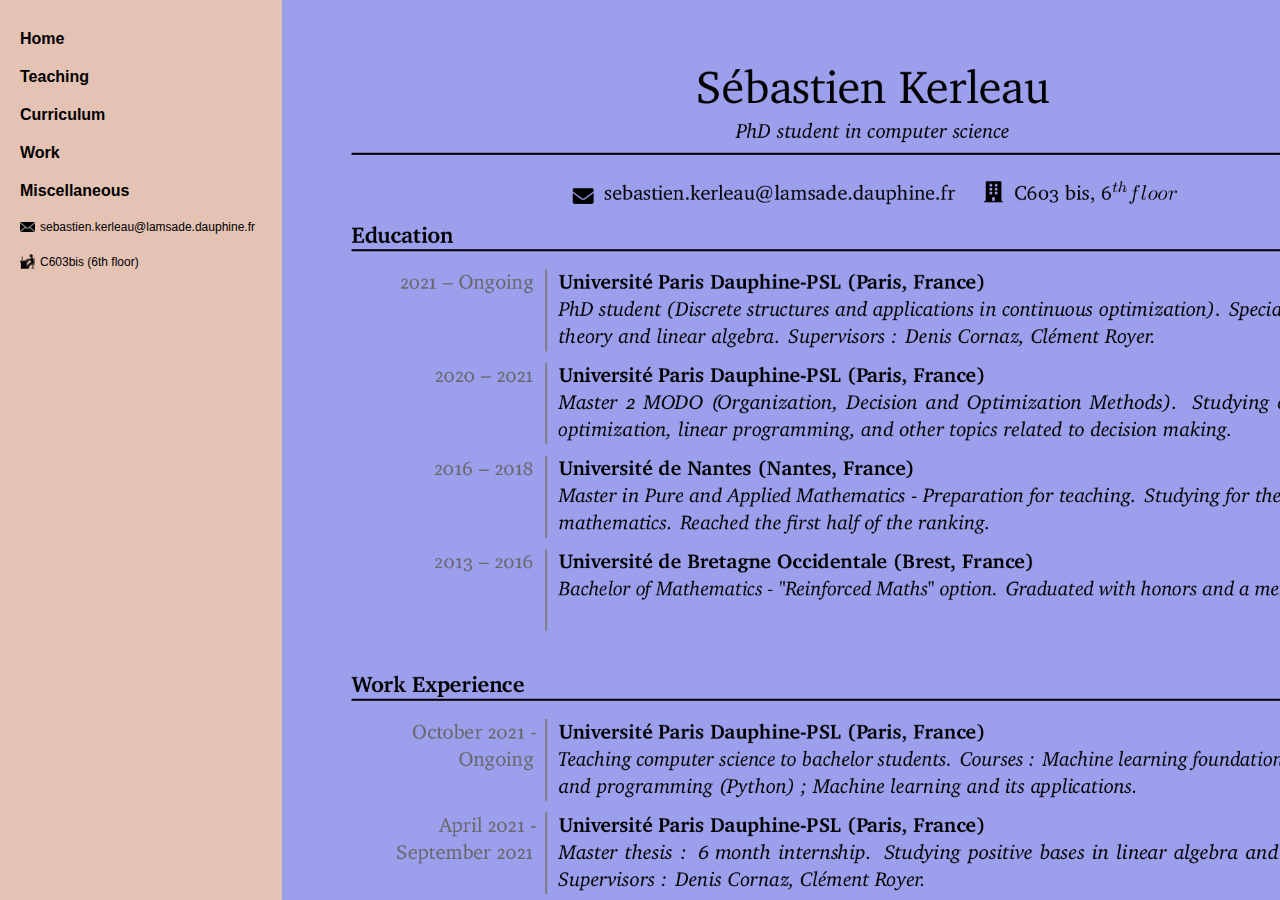
<file: curriculum.html>
<!DOCTYPE html>
<html>
<head>
    <meta charset="utf-8">
    <meta name="viewport" content="width=device-width, initial-scale=1">
    <meta name="description" content="Sébastien Kerleau's webpage">
    <title>Curriculum</title>
    <link rel="stylesheet" href="cv.css">
    <link rel="icon" href="logo.png" />
</head>
<body style="padding: 1px;">
    <div class="sidebar">
        <a href="index.html" style="font-weight: bold; white-space: nowrap; overflow: hidden; text-overflow: ellipsis;">Home</a>
        
        <a href="teaching.html" style="font-weight: bold; white-space: nowrap; overflow: hidden; text-overflow: ellipsis;">Teaching</a>
        <a href="curriculum.html" style="font-weight: bold; white-space: nowrap; overflow: hidden; text-overflow: ellipsis;">Curriculum</a>
        <a href="work.html" style="font-weight: bold; white-space: nowrap; overflow: hidden; text-overflow: ellipsis;">Work</a>
        <a href="#miscellaneous" style="font-weight: bold; white-space: nowrap; overflow: hidden; text-overflow: ellipsis;">Miscellaneous</a>
        <a href="mailto:sebastien.kerleau@lamsade.dauphine.fr" style="display: flex; align-items: center;">
          <img src="envelope.png" alt="envelope logo" style="width: 15px; height: auto; margin-right: 5px;">
          <span class="small" style="font-size: 12px; white-space: nowrap; overflow: hidden; text-overflow: ellipsis;">sebastien.kerleau@lamsade.dauphine.fr</span>
      </a>
          
        <a href="https://www.campusmap.fr/map/dauphine-paris?place=c603-bis" style="display: flex; align-items: center;">
          <img src="desk.png" alt="desk logo" style="width: 15px; height: auto; margin-right: 5px;">
          <span class="small" style="font-size: 12px; white-space: nowrap; overflow: hidden; text-overflow: ellipsis;">C603bis (6th floor)</span>
      </a>
    
      </div>
    <div class="content">
        <img src="cv.png" alt="Curriculum" class="full-screen-image">
    </div>
</body>
</html>
</file>
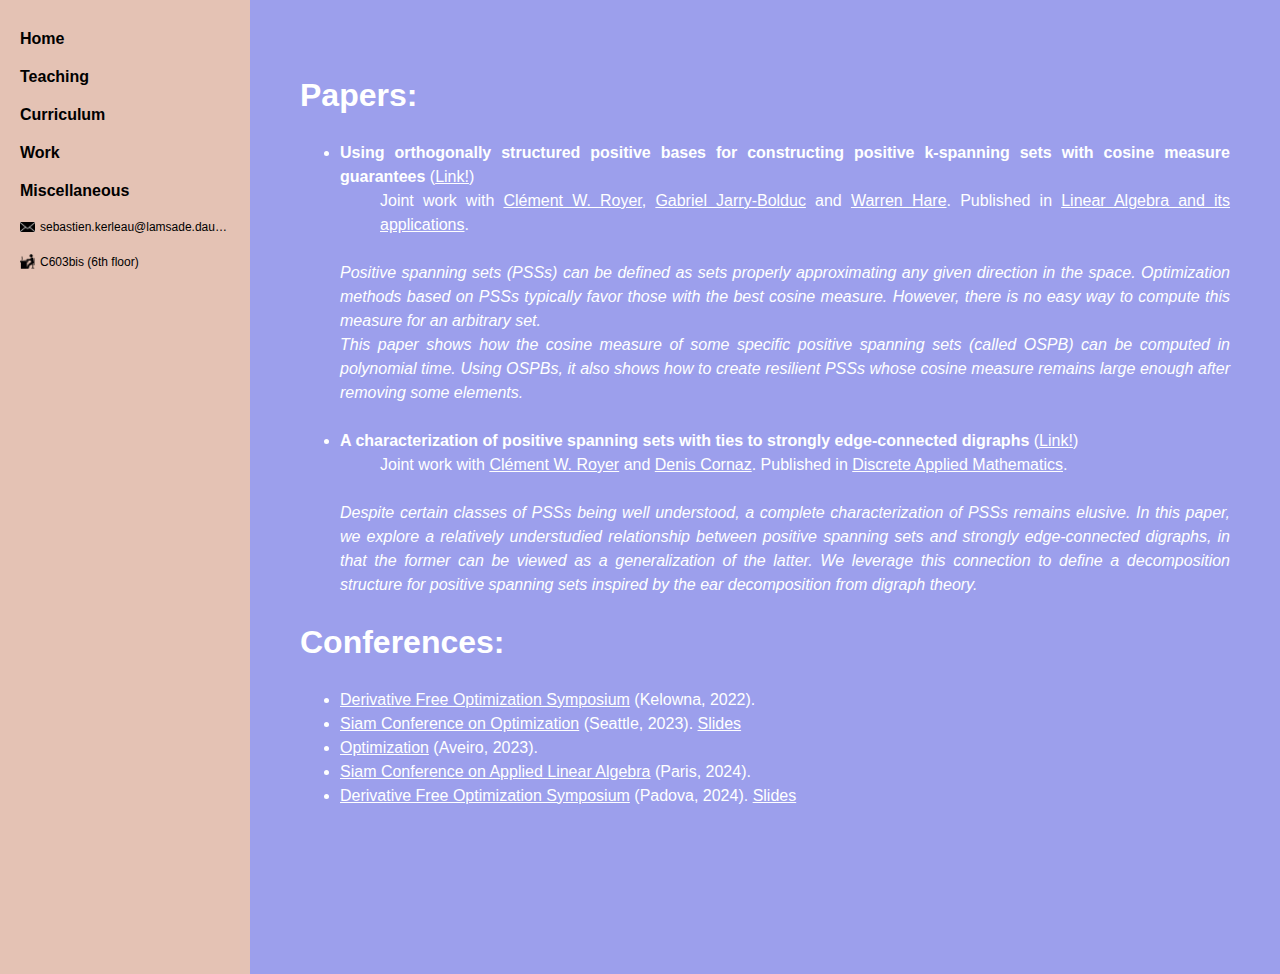
<file: work.html>
<!DOCTYPE html>
<html>
    <head>
        <title>
            Papers & Conf
        </title>
        <meta charset="UTF-8"> <!-- Pour garantir que les cédilles, accents, etc... sont correctement affichés -->
        <meta name="description" content="Sébastien Kerleau's papers and conferences."> <!--Pour ajouter une description de la page dans les résultats Google-->
        <link rel="stylesheet" href="pageperso.css">
        <link rel="icon" href="logo.png" />
    </head>
    <body>
        <div class="sidebar">
            <a href="index.html" style="font-weight: bold; white-space: nowrap; overflow: hidden; text-overflow: ellipsis;">Home</a>
            
            <a href="teaching.html" style="font-weight: bold; white-space: nowrap; overflow: hidden; text-overflow: ellipsis;">Teaching</a>
            <a href="curriculum.html" style="font-weight: bold; white-space: nowrap; overflow: hidden; text-overflow: ellipsis;">Curriculum</a>
            <a href="work.html" style="font-weight: bold; white-space: nowrap; overflow: hidden; text-overflow: ellipsis;">Work</a>
            <a href="#miscellaneous" style="font-weight: bold; white-space: nowrap; overflow: hidden; text-overflow: ellipsis;">Miscellaneous</a>
            <a href="mailto:sebastien.kerleau@lamsade.dauphine.fr" style="display: flex; align-items: center;">
              <img src="envelope.png" alt="envelope logo" style="width: 15px; height: auto; margin-right: 5px;">
              <span class="small" style="font-size: 12px; white-space: nowrap; overflow: hidden; text-overflow: ellipsis;">sebastien.kerleau@lamsade.dauphine.fr</span>
          </a>
              
            <a href="https://www.campusmap.fr/map/dauphine-paris?place=c603-bis" style="display: flex; align-items: center;">
              <img src="desk.png" alt="desk logo" style="width: 15px; height: auto; margin-right: 5px;">
              <span class="small" style="font-size: 12px; white-space: nowrap; overflow: hidden; text-overflow: ellipsis;">C603bis (6th floor)</span>
          </a>
        
          </div>

        <div class="content">

            <h1 class="text-to-tilt">Papers:</h1>
        <ul>

        <li><b>Using orthogonally structured positive bases for constructing positive k-spanning sets with cosine measure guarantees </b>(<a href="https://arxiv.org/pdf/2306.06383.pdf"  target="_blank">Link!</a>)</li>
        <dd>Joint work with <a href="https://www.lamsade.dauphine.fr/~croyer/teach.html"  target="_blank">
             Clément W. Royer</a>, <a href="https://cmps.ok.ubc.ca/about/contact/gabriel-jarry-bolduc/"  target="_blank">
                Gabriel Jarry-Bolduc</a> and <a href="https://cmps.ok.ubc.ca/about/contact/warren-hare/"  target="_blank">
                    Warren Hare</a>. Published in <a href="https://en.wikipedia.org/wiki/Linear_Algebra_and_Its_Applications"  target="_blank">Linear Algebra and its applications</a>.</dd>
        <br> <i>Positive spanning sets (PSSs) can be defined as sets properly approximating any given direction in the space.
        Optimization methods based on PSSs typically favor those with the best cosine measure. However, there is no easy way to compute this measure for an arbitrary set.<br>
        This paper shows how the cosine measure of some specific positive spanning sets (called OSPB) can be computed in polynomial time.      
        Using OSPBs, it also shows how to create resilient PSSs whose cosine measure remains large enough after removing some elements.</i>
            <br> <br>
            
         <li><b>A characterization of positive spanning sets with ties to strongly edge-connected digraphs </b>(<a href="https://arxiv.org/pdf/2411.08994"  target="_blank">Link!</a>)</li>
        <dd>Joint work with <a href="https://www.lamsade.dauphine.fr/~croyer/teach.html"  target="_blank">
             Clément W. Royer</a> and <a href="https://www.lamsade.dauphine.fr/~cornaz/"  target="_blank">
                    Denis Cornaz</a>. Published in <a href="https://fr.wikipedia.org/wiki/Discrete_Applied_Mathematics"  target="_blank">Discrete Applied Mathematics</a>.</dd>
        <br> <i>Despite certain classes of PSSs being well understood, a
complete characterization of PSSs remains elusive. In this paper, we explore a relatively
understudied relationship between positive spanning sets and strongly edge-connected digraphs, in that the former can be viewed as a generalization of the latter. We leverage this
connection to define a decomposition structure for positive spanning sets inspired by the ear
decomposition from digraph theory.
</i>
        
        </ul>
        <h1 class="text-to-tilt">Conferences:</h1>
            <ul>
                <li><a href="https://www.birs.ca/events/2022/5-day-workshops/22w5199#:~:text=Description,17%20to%20July%2022%2C%202022."  target="_blank"> Derivative Free Optimization Symposium</a> (Kelowna, 2022).</li>    
                <li><a href="https://www.siam.org/conferences/cm/conference/op23"  target="_blank">Siam Conference on Optimization</a> (Seattle, 2023). <a href="slidesseattle.pdf" target="_blank">Slides</a>  </li>
                </li>
                <li><a href="https://optimization2023.web.ua.pt/"  target="_blank">Optimization</a> (Aveiro, 2023).</li>
                <li><a href="https://www.siam.org/conferences/cm/conference/la24"  target="_blank">Siam Conference on Applied Linear Algebra</a> (Paris, 2024).</li>
                <li><a href="https://sites.google.com/diag.uniroma1.it/dfos24/home" target="_blank">Derivative Free Optimization Symposium</a> (Padova, 2024).  <a href="slidespadova.pdf" target="_blank">Slides</a>  </li>
                
            </ul>
        </div>
</html>
</file>
<file: cv.css>
body {
    margin: 0;
    font-family: 'Roboto', sans-serif;
    text-align: justify;
    color: rgb(255, 255, 255);
    overflow: hidden; /* Hide scroll bars */
}

.sidebar {
    height: 100%;
    width: 22%;
    position: fixed;
    top: 0;
    left: 0;
    background-color: #e4c2b4;
    padding-top: 20px;
    
}

.sidebar a { 
    display: block;
    padding: 10px 20px;
    text-decoration: none;
    color: #000000;
}

.sidebar a:hover {
    background-color: #cbb0b0;
}

.content {
    position: absolute;
    top: 0;
    left: 22%; /* Width of the sidebar */
    bottom: 0;
    right: 0;
    overflow: auto; /* Enable scrolling */
    background-color: #9c9fec;
}

.full-screen-image {
    max-width: 170%;
    max-height: 170%;
    margin: auto;
    display: block;
}
</file>
<file: pageperso.css>
#svgContainer {
    display: block;
    margin: 0 auto;
    max-width: 100%;
    height: auto;
}

  
  .invisible {
    display: none;
  }
  
  body {
    margin: 0;
    font-family: 'Roboto', sans-serif;
    text-align: justify;
    color: rgb(255, 255, 255);

    display:grid;
    grid-template-columns: 250px auto;
    width:100ù
}

.sidebar {
    height: 100%;
    /*width: 22%;
    position: fixed;
    top: 0;
    left: 0;*/
    background-color: #e4c2b4;
    padding-top: 20px;
    padding-bottom:80px
}
.sidebar a { 
    display: block;
    padding: 10px 20px;
    text-decoration: none;
    color: #000000;
}
.sidebar a:hover {
    background-color: #cbb0b0;
}
.content {
    line-height: 1.5;
    /*margin-left: 22%;*/
    font-family: 'PT Sans', sans-serif;
    height:100%;
    padding: 50px;
    background-color: #9c9fec;

}
.blackboard {
    font-family: "TeX Gyre Bonum", serif;
    font-size: 18px; 
}

.latex {
    color: rgb(255, 255, 255);
  }

  .small {
    font-size: 13px;
}
@keyframes tilt {
    0% { transform: rotate(0deg); }
    25% { transform: rotate(-0.5deg); }
    75% { transform: rotate(0.5deg); }
    100% { transform: rotate(0deg); }
}

.text-to-tilt:hover {
    animation: tilt 0.6s ease infinite;
    cursor: pointer
}
.content a{color: white}


.image-container {
    display: flex;
    align-items: center;
    justify-content: center;
    margin-left: 10%; /* Déplace l'image vers la droite */
}

.image-container img {
    max-width: 100%; /* La largeur maximale de l'image est égale à 100% de la largeur de son conteneur */
    height: auto; /* La hauteur est ajustée automatiquement pour conserver les proportions de l'image */
    margin: 0 10px; /* Ajoute une marge autour des images pour l'espacement */
}

.left-image {
    max-width: 70%; /* Définissez une largeur maximale en pourcentage pour l'image "sebprofile.jpg" */
}
</file>
